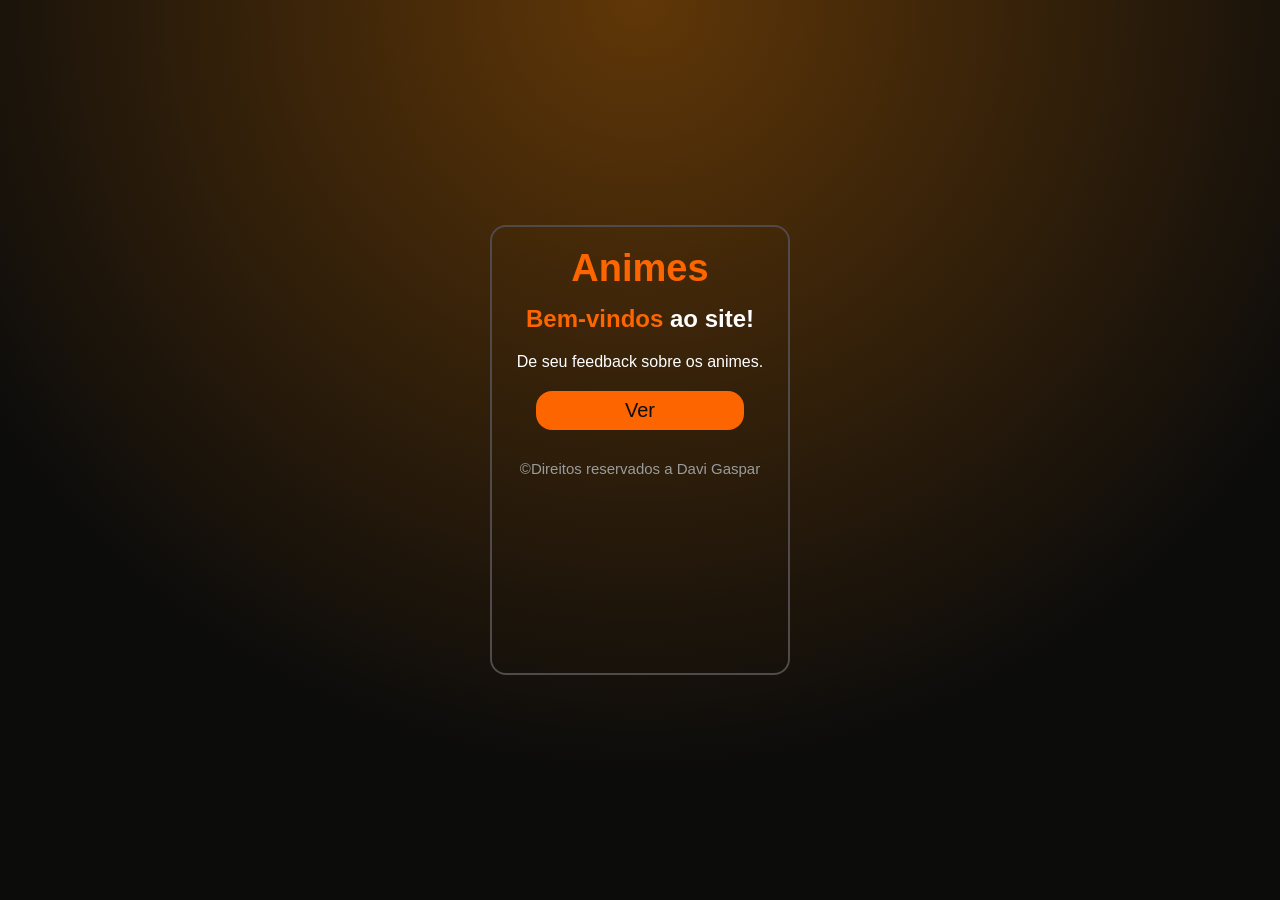
<file: index.html>
<!DOCTYPE html>
<html lang="pt-BR">
<head>
    <meta charset="UTF-8">
    <meta name="viewport" content="width=device-width, initial-scale=1.0">
    <link rel="stylesheet" href="css/login.css">
    <title>Login</title>
</head>
<body>

    <main class="conteiner">

        <section class="page">

            <h1>Animes</h1>

            <h2><span style="color: #fc6500;">Bem-vindos</span> ao site!</h2>

            <p>De seu feedback sobre os animes.</p>

            <a href="principal.html">
                <button>Ver</button>
            </a>

            <footer>©Direitos reservados a Davi Gaspar</footer>

        </section>

    </main>

</body>
</html>
</file>
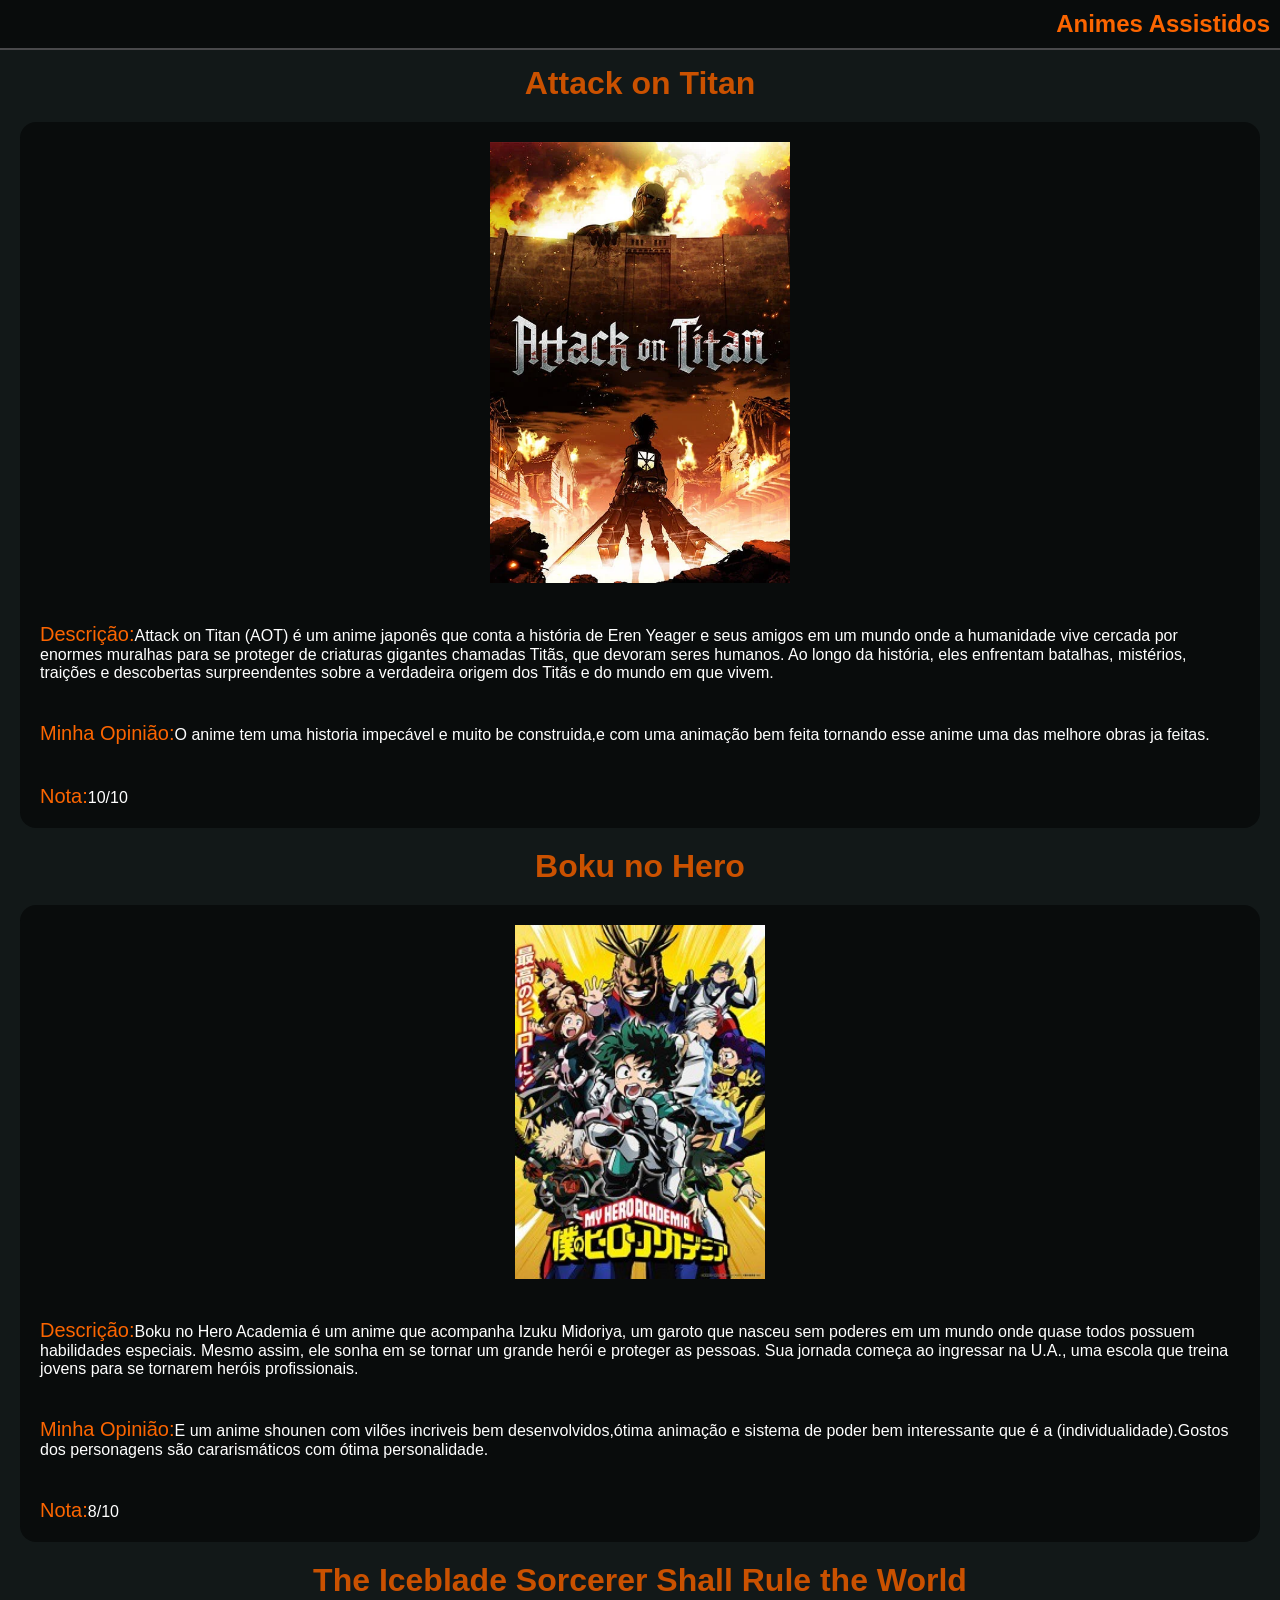
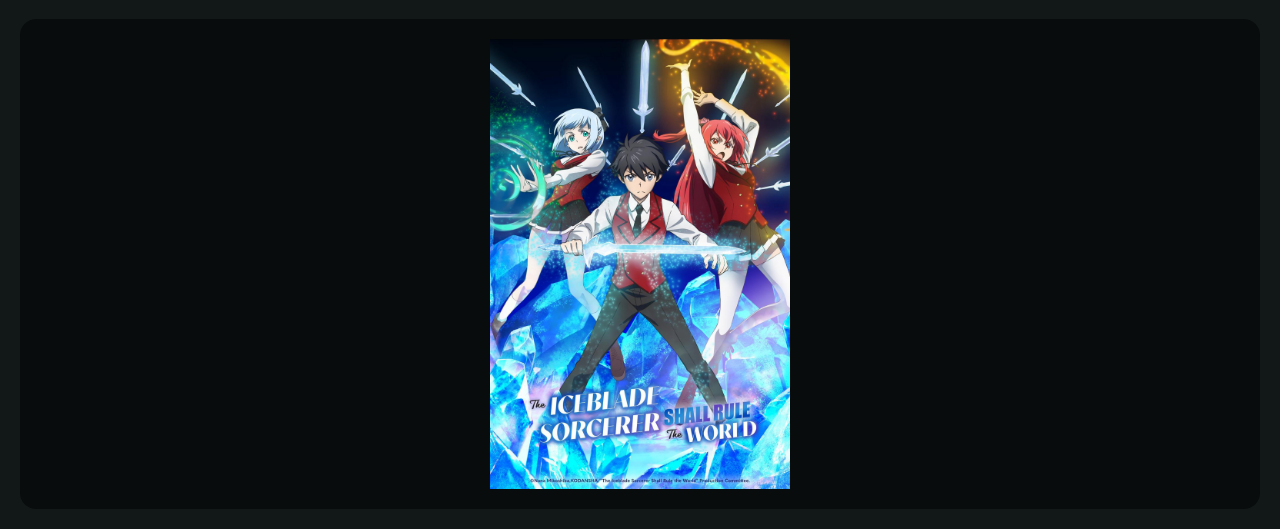
<file: principal.html>
<!DOCTYPE html>
<html lang="pt-BR">
<head>
    <meta charset="UTF-8">
    <meta name="viewport" content="width=device-width, initial-scale=1.0">
    <link rel="stylesheet" href="css/principal.css">
    <title>ANIMES</title>
</head>
<body>

    <!-- Navegação -->
    <nav>
        <h1>Animes Assistidos</h1>
    </nav>

    <main>

        <!-- Attack on Titan -->
        <h2>Attack on Titan</h2>

        <section>

            <div class="capas">
                <img src="imagens/aot.webp" alt="AOT">
            </div>

            <div class="paragrafo">
                <p>
                    <span>Descrição:</span>Attack on Titan (AOT) é um anime japonês que conta a história de Eren Yeager e seus amigos em um mundo onde a humanidade vive cercada por enormes muralhas para se proteger de criaturas gigantes chamadas Titãs, que devoram seres humanos. Ao longo da história, eles enfrentam batalhas, mistérios, traições e descobertas surpreendentes sobre a verdadeira origem dos Titãs e do mundo em que vivem.
                </p>

                <p>
                    <span>Minha Opinião:</span>O anime tem uma historia impecável e muito be construida,e com uma animação bem feita tornando esse anime uma das melhore obras ja feitas.
                </p>

                <p>
                    <span>Nota:</span>10/10
                </p>
            </div>

        </section>

        <!-- Boku no Hero -->
        <h2>Boku no Hero</h2>

        <section>

            <div class="capas">
                <img src="imagens/boku-no-hero.jpg" alt="Boku no Hero">
            </div>

            <div class="paragrafo">
                <p>
                    <span>Descrição:</span>Boku no Hero Academia é um anime que acompanha Izuku Midoriya, um garoto que nasceu sem poderes em um mundo onde quase todos possuem habilidades especiais. Mesmo assim, ele sonha em se tornar um grande herói e proteger as pessoas. Sua jornada começa ao ingressar na U.A., uma escola que treina jovens para se tornarem heróis profissionais.
                </p>

                <p>
                    <span>Minha Opinião:</span>E um anime shounen com vilões incriveis bem desenvolvidos,ótima animação e sistema de poder bem interessante que é a (individualidade).Gostos dos personagens são cararismáticos com ótima personalidade.
                </p>

                <p>
                    <span>Nota:</span>8/10
                </p>
            </div>

        </section>

        <!-- The Iceblade Sorcerer Shall Rule the World -->
        <h2>The Iceblade Sorcerer Shall Rule the World</h2>

        <section>

            <div class="capas">
                <img src="imagens/espada-congelada.jpg" alt="The Iceblade Sorcerer Shall Rule the World">
            </div>

        </section>

    </main>

</body>
</html>
</file>
<file: css/login.css>
* {
    box-sizing: border-box;
    padding: 0;
    margin: 0;
}

body {
    color: #ffffff;
    font-family: Arial , sans-serif;
}

.conteiner {
    display: flex;
    justify-content: center;
    align-items: center;
    height: 100vh;

    background:
        radial-gradient(circle at top , #fd870059, transparent 70%),
        #0c0c0b;
}

.page {
    min-width: 300px;
    min-height: 450px;
    max-width: 300px;
    max-height: 450px;
    background-color: transparent;
    border: 2px solid #504a4a;
    border-radius: 16px;
}

h1 {
    text-align: center;
    color:  #fc6500;
    font-size: 38px;
    margin-top: 20px;
}

h2 {
    text-align: center;
    margin-top: 15px;
}

p {
    text-align: center;
    margin-top: 20px;
}

a {
    display: flex;
    justify-content: center;
    text-align: center;
    text-decoration: none;
}

button {
    padding: 8px;
    width: 70%;
    margin-top: 20px;
    color: #0c0c0b;
    font-size: 20px;
    background-color: #fc6500;
    border-radius: 16px;
    border: none;
}

footer {
    text-align: center;
    margin-top: 10px;
    font-size: 15px;
    color: #999c9c;
    padding: 20px;
}
</file>
<file: css/principal.css>
* {
    box-sizing: border-box;
    margin: 0;
    padding: 0;
}

body {
    font-family: Arial, sans-serif;
    background-color: #121818;
    color: #ffffff;
}

/* Navegação (desce junto com o site) */
nav {
    position: sticky;
    top: 0;
    z-index: 100;
    background-color: #090c0c;
    border-bottom: 2px solid #49494b;
    width: 100%;
    display: flex;
    justify-content: end;
}

nav h1 {
    color: #fc6500;
    padding: 10px;
}

h2 {
    display: flex;
    justify-content: center;
    font-size: 32px;
    margin: 15px;
    color: #ca5100;
}

img {
    max-width: 300px;
    min-width: 250px;
    margin: 20px;
}

section {
    background-color: #090c0c;
    margin: 20px;
    border-radius: 16px;
}

.capas {
    display: flex;
    justify-content: center;
}

p {
    padding: 20px;
}

span {
    color: #fc6500;
    font-size: 20px;
}
</file>
